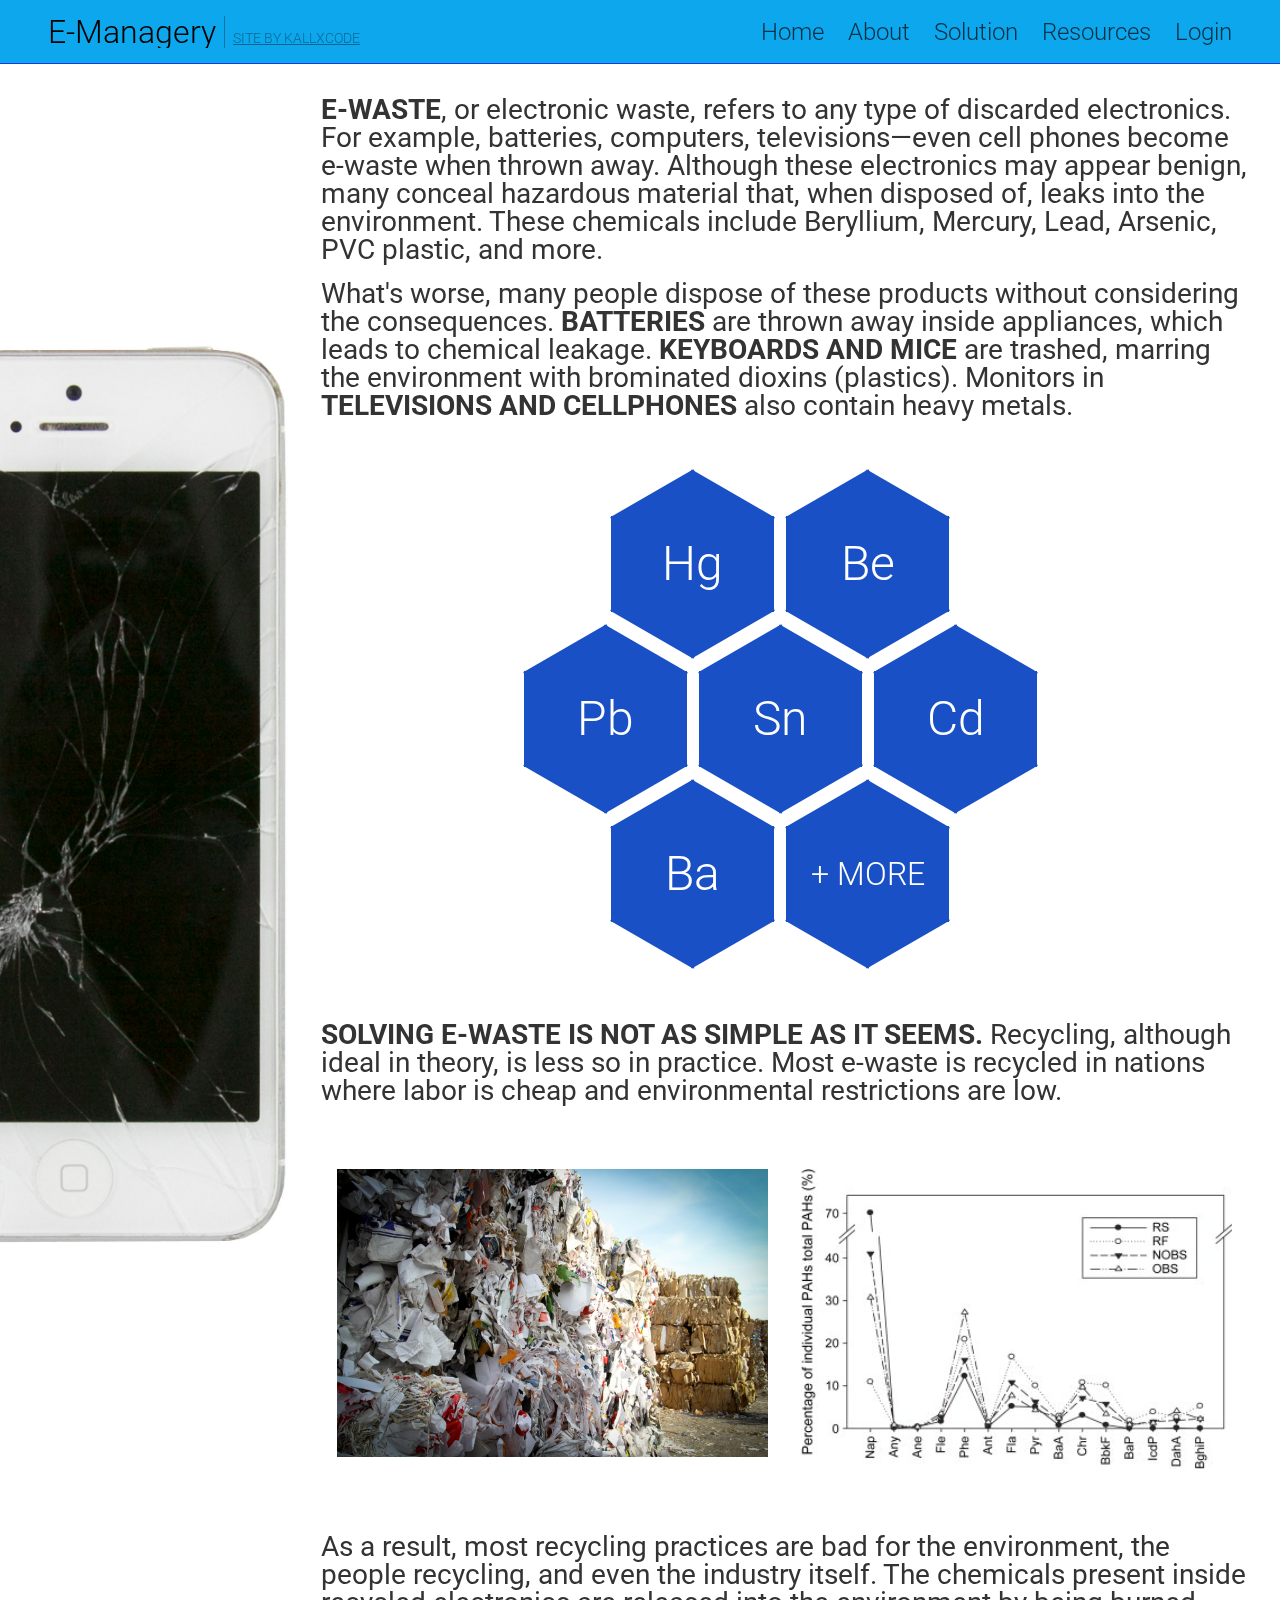
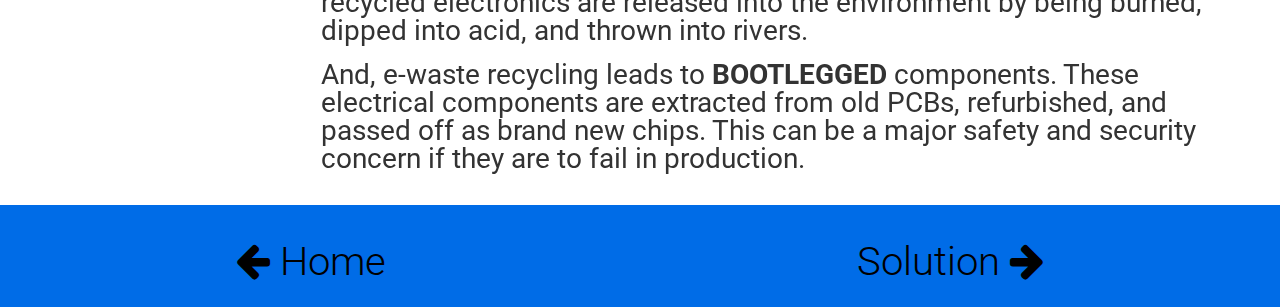
<file: about.html>
<!doctype html>
<html class="no-js" lang="">
<head>
	<meta charset="utf-8">
	<meta http-equiv="x-ua-compatible" content="ie=edge">
	<title>E-Managery</title>
	<meta name="description" content="">
	<meta name="viewport" content="width=device-width, initial-scale=1, maximum-scale=1, user-scalable=0">
	<link rel="manifest" href="/manifest.json">

	<link rel="icon" sizes="192x192" href="launcher-icon-4x.png">
	<link rel="apple-touch-icon" href="apple-touch-icon.png">

	<link rel="stylesheet" href="css/styles.css">
	<link rel="stylesheet" href="css/about.css">

	<script src="js/min/jquery-2.1.3.min.js"></script>
	<script src="js/min/tweenlite-1.16.1.min.js"></script>
	<script src="js/min/timelinelite-1.16.1.min.js"></script>
	<script src="js/min/CSSPlugin-1.16.1.min.js"></script>
	<script src="js/min/scrollmagic-2.0.3.min.js"></script>
	<script src="js/min/scrollmagic-gsap-2.0.3.min.js"></script>
	<script src="js/min/verge-1.9.1.min.js"></script>
	<script src="js/min/scripts.min.js"></script>
	<script src="js/min/about.min.js"></script>
</head>
<body>
<header>
	<div id="title">
		<h1 ontouchstart=""><a href="./">E-Managery</a></h1>
		<h2 style="text-align: center;"><a href="../" ontouchstart=""><strong><u> SITE by KALLXCODE</u></strong></a></h2>
	</div>
	<nav id="menu">
		<a href="./" ontouchstart="">Home</a>
		<a href="about.html" ontouchstart="">About</a>
		<a href="solution.html" ontouchstart="">Solution</a>
		<a href="resources.html" ontouchstart="">Resources</a>
		<a href="Login.html" ontouchstart="">Login</a>
	</nav>
</header>
<div id="case">
	<img src="images/cracked_cellphone.jpg" id="cellphone" />
</div>
<main>
	<section class="justify-left phone-padding pad">
		<div>
			<p>
				<b class="large">E-waste</b>, or electronic waste, refers to any type of discarded electronics.
				For example, batteries, computers, televisions—even cell phones become e-waste when thrown
				away. Although these electronics may appear benign, many conceal hazardous material that,
				when disposed of, leaks into the environment. These chemicals include Beryllium, Mercury,
				Lead, Arsenic, PVC plastic,	and more.
			</p>
			<br />
			<p>
				What's worse, many people dispose of these products without considering the consequences.
				<b>Batteries</b> are thrown away inside appliances, which leads to chemical leakage. <b>Keyboards
				and mice</b> are trashed, marring the environment with brominated dioxins (plastics). Monitors
				in <b>televisions and cellphones</b> also contain heavy metals.
			</p>
		</div>
	</section>
	<section class="phone-padding pad">
		<div class="hex-grid">
			<ol>
				<li class="hex" ontouchstart="" data-chem="Mercury"><h1>Hg</h1></li>
				<li class="hex" ontouchstart="" data-chem="Beryllium"><h1>Be</h1></li>
			</ol>
			<ol>
				<li class="hex" ontouchstart="" data-chem="Lead"><h1>Pb</h1></li>
				<li class="hex" ontouchstart="" data-chem="Tin"><h1>Sn</h1></li>
				<li class="hex" ontouchstart="" data-chem="Cadmium"><h1>Cd</h1></li>
			</ol>
			<ol>
				<li class="hex" ontouchstart="" data-chem="Barium"><h1>Ba</h1></li>
				<li class="hex" ontouchstart=""><h1 class="small">+ MORE</h1></li>
			</ol>
		</div>
	</section>
	<section class="justify-left phone-padding">
		<p>
			<b>Solving e-waste is not as simple as it seems.</b> Recycling, although ideal in theory, is
			less so in practice. Most e-waste is recycled in nations where labor is cheap and environmental
			restrictions are low.
		</p>
	</section>
	<section class="justify-left phone-padding cols">
		<div class="col left">
			<div class="img-container">
				<img src="images/e_waste_04.jpg"/>
				<div class="footnote"></div>
			</div>
		</div>
		<div class="col right">
			<div class="img-container">
				<img src="images/pap_chart.jpg"/>
				<div class="footnote"></div>
			</div>
		</div>
	</section>
	<section class="justify-left phone-padding">
		<div>
			<p>
				As a result, most recycling practices are bad for the environment, the people recycling,
				and even the industry itself. The chemicals present inside recycled electronics are
				released into the environment by being burned, dipped into acid, and thrown into rivers.
			</p>
			<br />
			<p>
				And, e-waste recycling leads to <b>bootlegged</b> components. These electrical components
				are extracted from old PCBs, refurbished, and passed off as brand new chips. This can be
				a major safety and security concern if they are to fail in production.
			</p>
		</div>
	</section>
	<footer>
		<div class="left" ontouchstart="">
			<h2><span class="fa fa-arrow-left"></span> Home</h2>
		</div>
		<div class="right" ontouchstart="">
			<h2>Solution <span class="fa fa-arrow-right"></span></h2>
		</div>
	</footer>
</main>
</body>
</html>
</file>
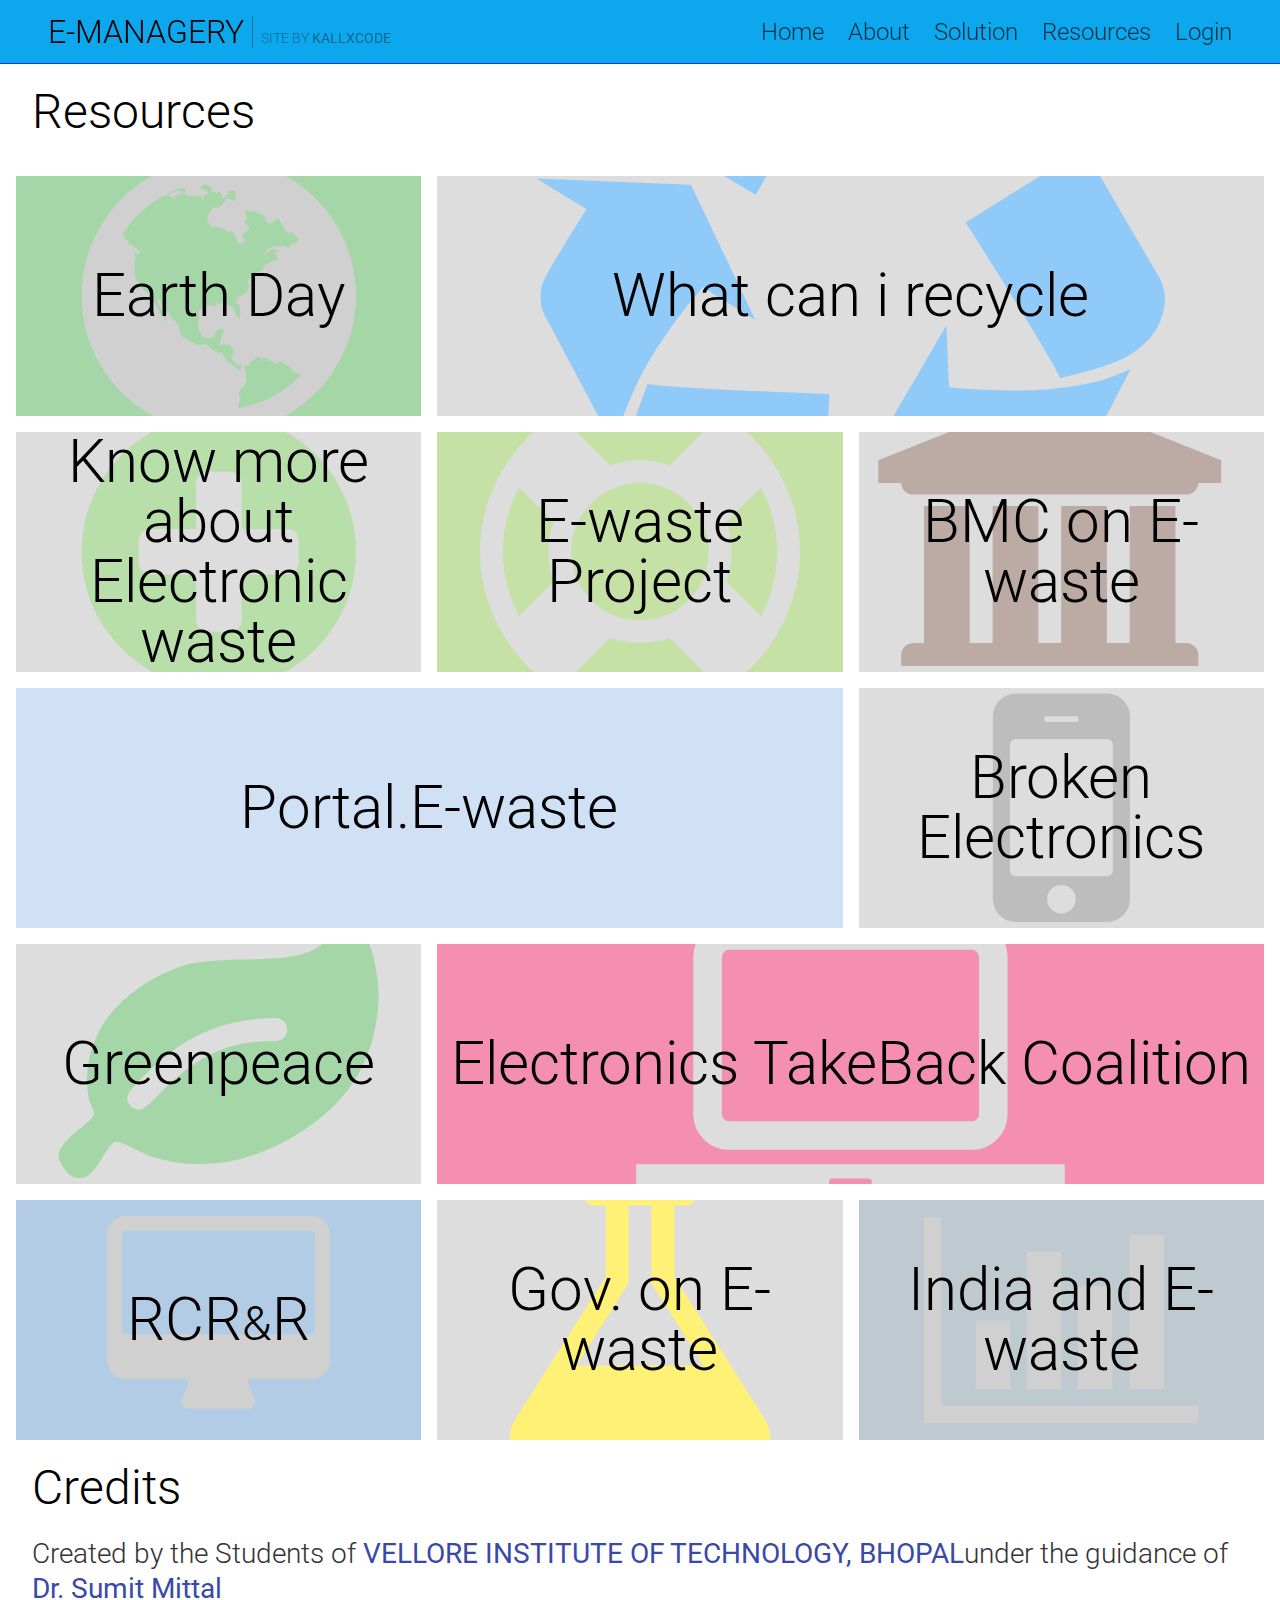
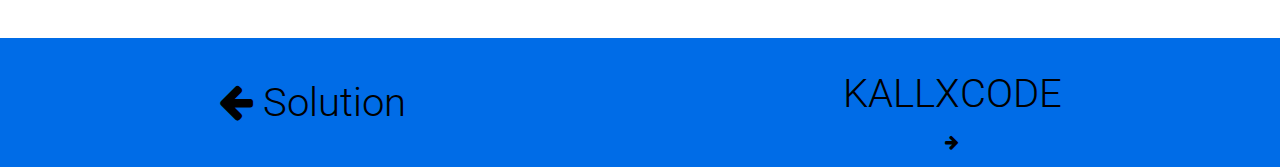
<file: resources.html>
<!DOCTYPE html>
<html class="no-js" lang="">
<html>

<head lang="en">
	<meta charset="utf-8">
	<meta http-equiv="x-ua-compatible" content="ie=edge">
	<title>Resources | E-Waste</title>
	<meta name="description" content="">
	<meta name="viewport" content="width=device-width, initial-scale=1, maximum-scale=1, user-scalable=0">
	<link rel="manifest" href="/manifest.json">

	<link rel="icon" sizes="192x192" href="launcher-icon-4x.png">
	<link rel="apple-touch-icon" href="apple-touch-icon.png">

	<link rel="stylesheet" href="css/styles.css">
	<link rel="stylesheet" href="css/resources.css">

	<script src="js/min/jquery-2.1.3.min.js"></script>
	<script src="js/min/scripts.min.js"></script>
	<script src="js/min/resources.min.js"></script>
</head>

<body>
	<header>
		<div id="title">
			<h1 ontouchstart=""><a href="./">E-MANAGERY</a></h1>
			<h2><a href="../" ontouchstart="">Site by <b>KALLXCODE</b></a></h2>
		</div>
		<nav id="menu">
			<a href="index.html" ontouchstart="">Home</a>
			<a href="about.html" target="_blank" ontouchstart="">About</a>
			<a href="solution.html" target="_blank" ontouchstart="">Solution</a>
			<a href="resources.html" target="_blank" ontouchstart="">Resources</a>
			<a href="Login.html" target="_blank" ontouchstart="">Login</a>

		</nav>
	</header>
	<main>
		<h1>Resources</h1>
		<section>
			<div class="tile" id="edn">
				<a href="http://www.earthday.org" target="_blank">
					<span class="fa fa-globe fa-fw"></span>
					<h2>Earth Day</h2>
				</a>
			</div>
			<div class="tile large" id="fec">
				<a href="https://www.rubicon.com/blog/what-can-be-recycled/" target="_blank">
					<span class="fa fa-recycle fa-fw"></span>
					<h2>What can i recycle</h2>
				</a>
			</div>
			<div class="tile" id="ifi">
				<a href="https://en.wikipedia.org/wiki/Electronic_waste" target="_blank">
					<span class="fa fa-plus-circle fa-fw"></span>
					<h2>Know more about Electronic waste</h2>
				</a>
			</div>
			<div class="tile" id="ep">
				<a href="https://huidi.in/e-waste-management/" target="_blank">
					<span class="fa fa-life-ring fa-fw"></span>
					<h2>E-waste Project</h2>
				</a>
			</div>
			<div class="tile" id="ee">
				<a href="https://timesofindia.indiatimes.com/city/bhopal/bhopals-e-waste-collection-goes-the-hi-tech-way/articleshow/73530639.cms"
					target="_blank">
					<span class="fa fa-university fa-fw"></span>
					<h2>BMC on E-waste</h2>
				</a>
			</div>
			<div class="tile large" id="rfy">
				<a href="#" target="_blank">
					<h2>Portal.E-waste</h2>
				</a>
			</div>
			<div class="tile" id="be">
				<a href="http://www.columbian.com/news/2013/may/31/cracked-broken-cellphone-screens-become-status-sym/"
					target="_blank">
					<span class="fa fa-mobile fa-fw"></span>
					<h2>Broken Electronics</h2>
				</a>
			</div>
			<div class="tile" id="gp">
				<a href="http://www.greenpeace.org/international/en/" target="_blank">
					<span class="fa fa-leaf fa-fw"></span>
					<h2>Greenpeace</h2>
				</a>
			</div>
			<div class="tile large" id="etc">
				<a href="http://www.electronicstakeback.com/wp-content/uploads/Facts_and_Figures_on_EWaste_and_Recycling.pdf"
					target="_blank">
					<span class="fa fa-laptop fa-fw"></span>
					<h2>Electronics TakeBack Coalition</h2>
				</a>
			</div>
			<div class="tile" id="rcr">
				<a href="http://www.ewaste.com" target="_blank">
					<span class="fa fa-desktop fa-fw"></span>
					<h2>RCR<span style="font-size: 80%">&</span>R</h2>
				</a>
			</div>
			<div class="tile" id="wea">
				<a href="https://www.mygov.in" target="_blank">
					<span class="fa fa-flask fa-fw"></span>
					<h2>Gov. on E-waste</h2>
				</a>
			</div>
			<div class="tile" id="epa">
				<a href="https://india.mongabay.com/2020/08/explainer-the-why-and-how-of-disposing-electronic-waste/#:~:text=India%20generates%20about%203%20million,electronics%20is%20only%20getting%20higher."
					target="_blank">
					<span class="fa fa-bar-chart fa-fw"></span>
					<h2>India and E-waste</h2>
				</a>
			</div>
		</section>
		<h1>Credits</h1>
		<section>
			<p>
				Created by the Students of <a href="https://vitbhopal.ac.in" target="_blank">VELLORE INSTITUTE OF
					TECHNOLOGY, BHOPAL</a>under the guidance of <a href="https://vitbhopal.ac.in" target="_blank">Dr.
					Sumit Mittal</a>

			</p>
		</section>
		<footer>
			<div class="left" ontouchstart="">
				<h2><span class="fa fa-arrow-left"></span> Solution</h2>
			</div>
			<div>
				<a href="https://kalx-web.github.io/CV/" target="_blank" ontoucstart="">
					<h2>KALLXCODE</h2>
					<span class="fa fa-arrow-right"></span>
				</a>
			</div>
		</footer>
	</main>
</body>

</html>
</file>
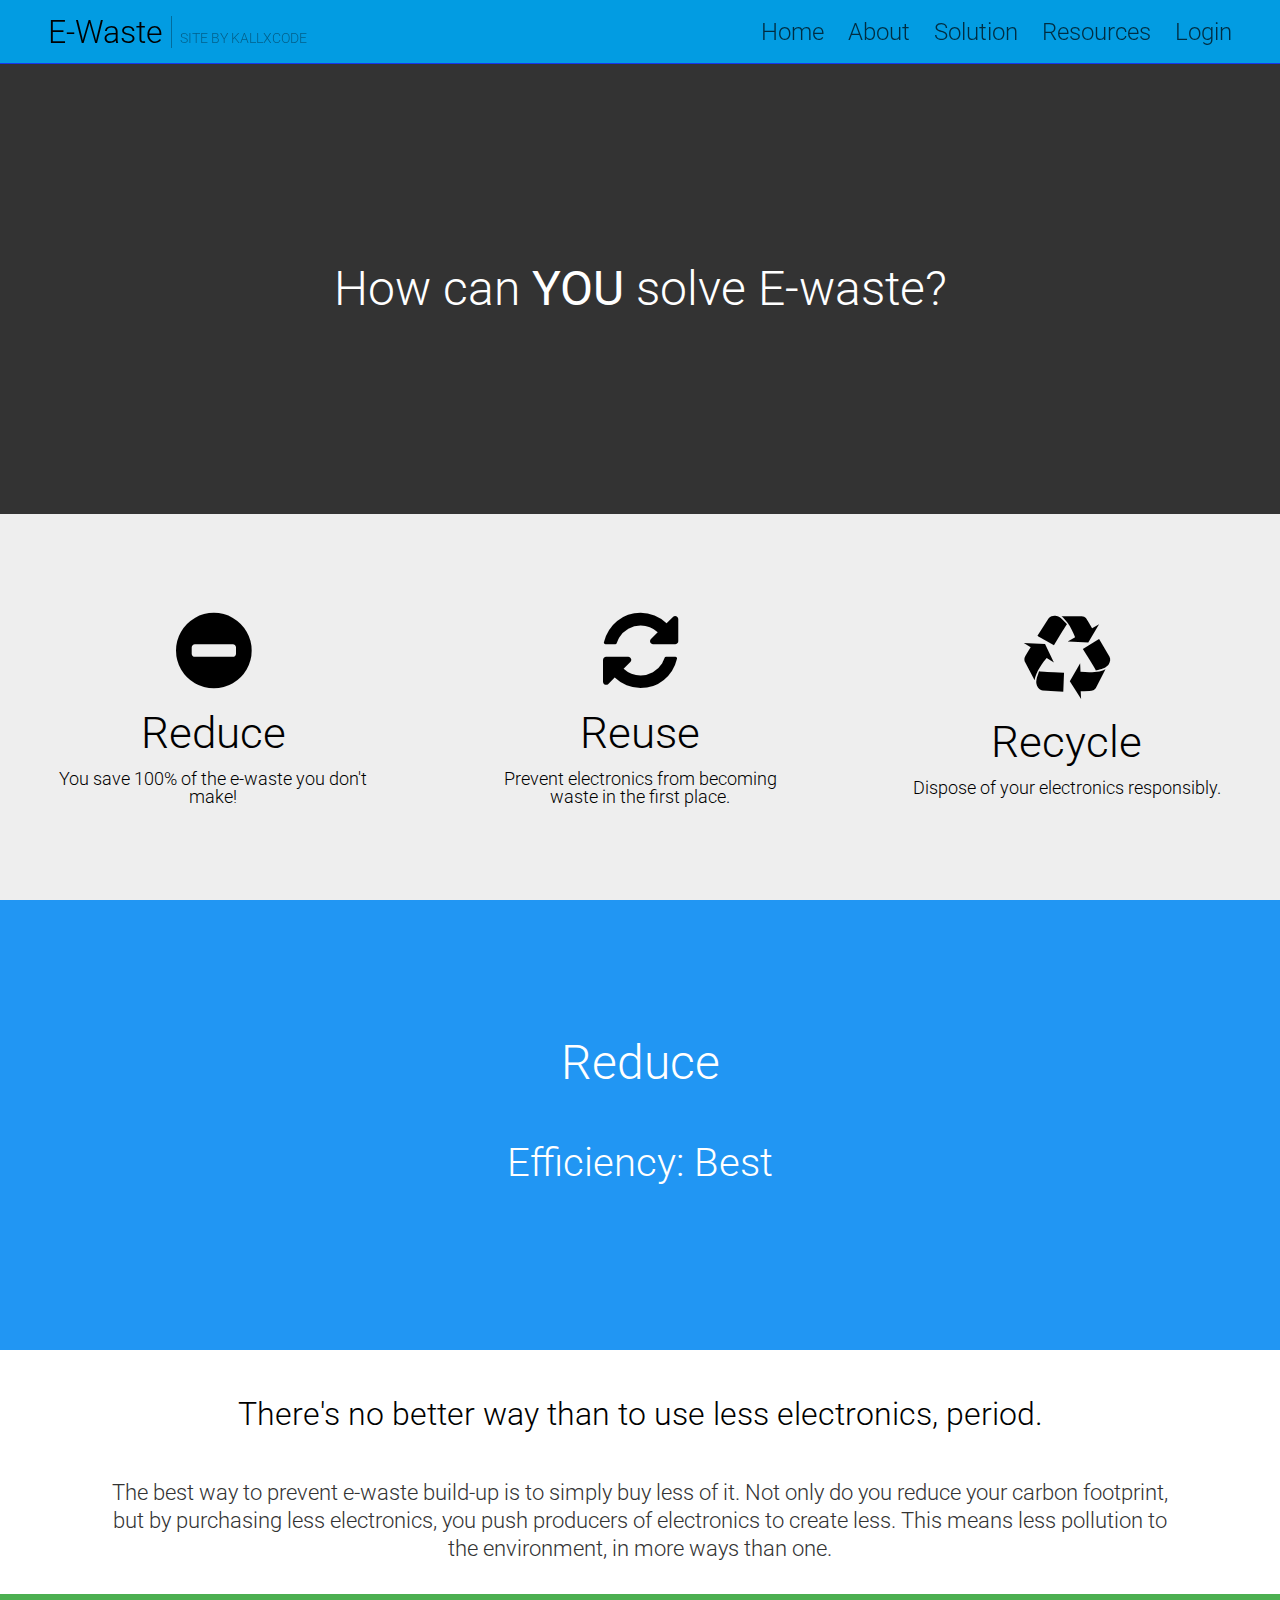
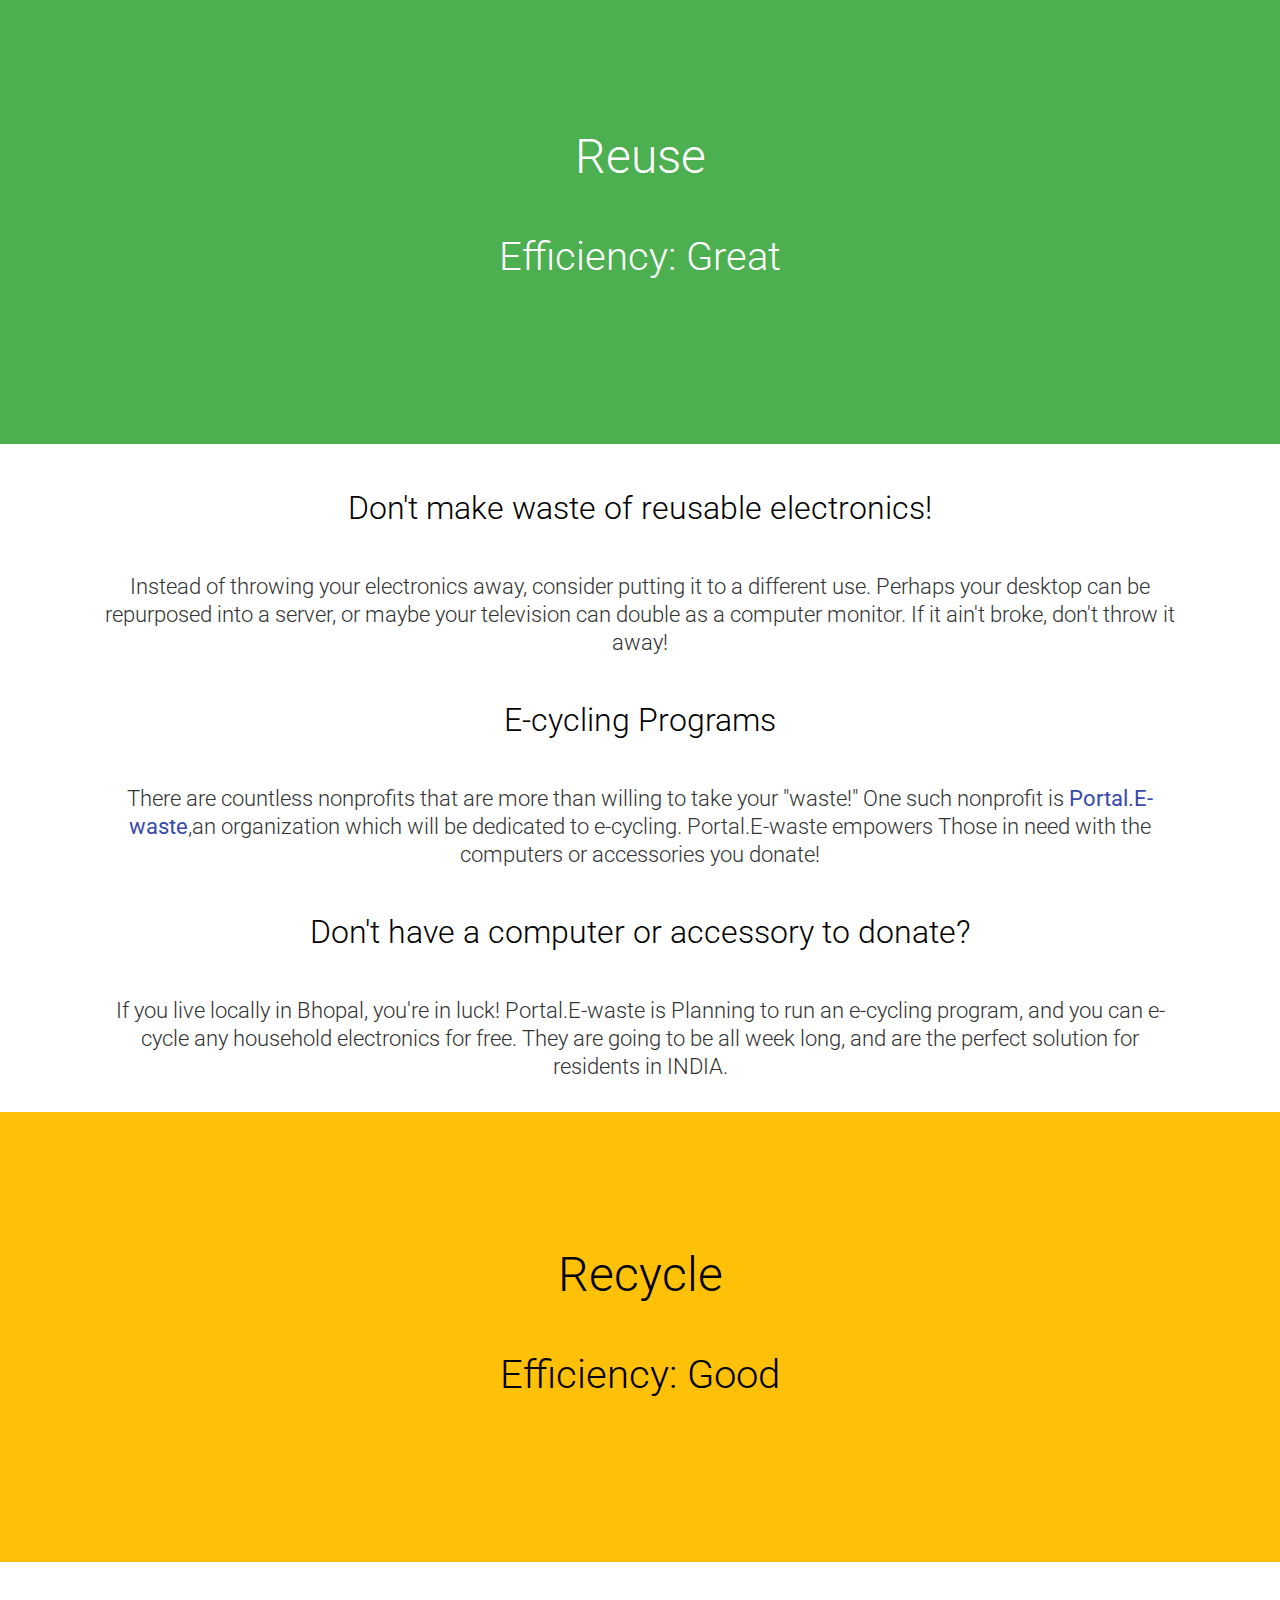
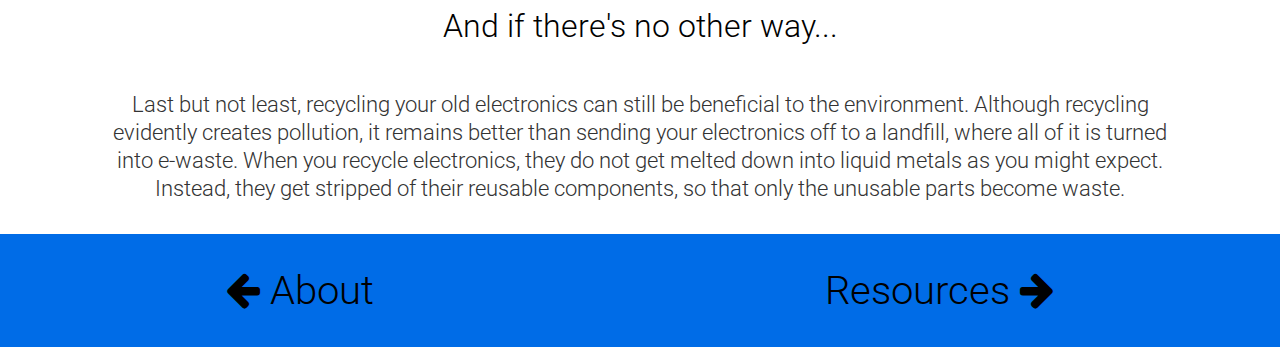
<file: solution.html>
<!doctype html>
<html class="no-js" lang="">
<head>
	<meta charset="utf-8">
	<meta http-equiv="x-ua-compatible" content="ie=edge">
	<title>Solution | E-Waste</title>
	<meta name="description" content="">
	<meta name="viewport" content="width=device-width, initial-scale=1, maximum-scale=1, user-scalable=0">
	<link rel="manifest" href="/manifest.json">

	<link rel="icon" sizes="192x192" href="launcher-icon-4x.png">
	<link rel="apple-touch-icon" href="apple-touch-icon.png">

	<link rel="stylesheet" href="css/styles.css">
	<link rel="stylesheet" href="css/solution.css">

	<script src="js/min/jquery-2.1.3.min.js"></script>
	<script src="js/min/verge-1.9.1.min.js"></script>
	<script src="js/min/scripts.min.js"></script>
	<script src="js/min/solution.min.js"></script>
</head>
<body>
<header>
	<div id="title">
		<h1 ontouchstart=""><a href="./">E-Waste</a></h1>
		<h2><a href="../" ontouchstart="">Site by KALLXCODE</a></h2>
	</div>
	<nav id="menu">
		<a href="index.html" ontouchstart="">Home</a>
		<a href="about.html" target="_blank" ontouchstart="">About</a>
		<a href="solution.html" target="_blank" ontouchstart="">Solution</a>
		<a href="resources.html"target="_blank" ontouchstart="">Resources</a>
		<a href="Login.html" target="_blank" ontouchstart="">Login</a>
	</nav>
</header>
<main>
	<section id="hero" class="half">
		<div class="content">
			<h1>How can <b>you</b> solve E-waste?</h1>
		</div>
	</section>
	<section class="cols half" id="three-col">
		<a href="#reduce" class="col" id="reduce-col"><div>
			<span class="fa fa-5x fa-minus-circle"></span>
			<h2>Reduce</h2>
			You save 100% of the e-waste you don't make!
		</div></a>
		<a href="#reuse" class="col" id="reuse-col"><div>
			<span class="fa fa-5x fa-refresh"></span>
			<h2>Reuse</h2>
			Prevent electronics from becoming waste in the first place.
		</div></a>
		<a href="#recycle" class="col" id="recycle-col"><div>
			<span class="fa fa-5x fa-recycle"></span>
			<h2>Recycle</h2>
			Dispose of your electronics responsibly.
		</div></a>
	</section>
	<section class="half" id="reduce">
		<div class="content">
			<h1>Reduce</h1>
			<h2>Efficiency: Best</h2>
		</div>
	</section>
	<section>
		<div class="content">
			<h3>There's no better way than to use less electronics, period.</h3>
			<p class="no-indent">
				The best way to prevent e-waste build-up is to simply buy less of it. Not only do you
				reduce your carbon footprint, but by purchasing less electronics, you push producers of
				electronics to create less. This means less pollution to the environment, in more ways than one.
			</p>
		</div>
	</section>
	<section class="half" id="reuse">
		<div class="content">
			<h1>Reuse</h1>
			<h2>Efficiency: Great</h2>
		</div>
	</section>
	<section>
		<div class="content">
			<h3>Don't make waste of reusable electronics!</h3>
			<p class="no-indent">
				Instead of throwing your electronics away, consider putting it to a different use. Perhaps
				your desktop can be repurposed into a server, or maybe your television can double as a computer
				monitor. If it ain't broke, don't throw it away!
			</p>
			<h3>E-cycling Programs</h3>
			<p class="no-indent">
				There are countless nonprofits that are more than willing to take your "waste!" One such
				nonprofit is <a href="#" target="_blank">Portal.E-waste</a>,an organization which will be dedicated to e-cycling. Portal.E-waste empowers Those in need with the computers or accessories you donate!
			</p>
			<h3>Don't have a computer or accessory to donate?</h3>
			<p class="no-indent">
				If you live locally in Bhopal, you're in luck! Portal.E-waste is Planning to run an e-cycling program, and you can e-cycle any household electronics for free. They are going 
				to be all week long, and are the perfect solution for residents in INDIA.
			</p>
		</div>
	</section>
	<section class="half" id="recycle">
		<div class="content">
			<h1>Recycle</h1>
			<h2>Efficiency: Good</h2>
		</div>
	</section>
	<section>
		<div class="content">
			<h3>And if there's no other way...</h3>
			<p class="no-indent">
				Last but not least, recycling your old electronics can still be beneficial to the environment.
				Although recycling evidently creates pollution, it remains better than sending your
				electronics off to a landfill, where all of it is turned into e-waste. When you recycle electronics,
				they do not get melted down into liquid metals as you might expect. Instead, they get stripped
				of their reusable components, so that only the unusable parts become waste.
			</p>
		</div>
	</section>
	<footer>
		<div class="left" ontouchstart="">
			<h2><span class="fa fa-arrow-left"></span> About</h2>
		</div>
		<div class="right" ontouchstart="">
			<h2>Resources <span class="fa fa-arrow-right"></span></h2>
		</div>
	</footer>
</main>
</body>
</html>
</file>
<file: css/about.css>
#case {
  position: absolute;
  top: 25%;
  height: 100%;
  width: auto;
}
#case #cellphone {
  position: absolute;
  top: 0;
  left: 0;
  max-height: 100%;
  width: auto;
  -webkit-transition: left 0.5s linear;
  transition: left 0.5s linear;
}
@media only screen and (max-width: 768px) {
  #case {
    display: none;
    width: 0;
  }
}
.phone-padding {
  -webkit-transition: margin-left 0.5s linear;
  transition: margin-left 0.5s linear;
}
.hex-grid ol:nth-child(2n-1) {
  position: relative;
  left: 5.4545454545rem;
}
.hex-grid ol:nth-child(2n) {
  position: relative;
  margin-top: 3.5rem;
  margin-bottom: 3.5rem;
}
.hex-grid .hex {
  position: relative;
  width: 10.2rem;
  height: 6rem;
  background-color: rgb(26, 80, 197);
  display: inline-block;
  margin-right: 0.5rem;
  -webkit-transition: all 0.1s ease-in-out;
  transition: all 0.1s ease-in-out;
}
.hex-grid .hex:before,
.hex-grid .hex:after {
  position: absolute;
  width: inherit;
  height: inherit;
  border-radius: inherit;
  background: inherit;
  content: "";
  -webkit-transform: rotate(60deg);
  -ms-transform: rotate(60deg);
  transform: rotate(60deg);
}
.hex-grid .hex:after {
  -webkit-transform: rotate(-60deg);
  -ms-transform: rotate(-60deg);
  transform: rotate(-60deg);
}
.hex-grid .hex:active {
  -webkit-transform: scale3d(0.9, 0.9, 1);
  transform: scale3d(0.9, 0.9, 1);
}
@media only screen and (min-width: 769px) {
  .hex-grid .hex:hover {
    background: rgb(136, 136, 136);
    cursor: pointer;
  }
}
.hex-grid h1 {
  position: absolute;
  top: 0;
  left: 0;
  padding: 0;
  color: white;
  width: 100%;
  height: 100%;
  text-align: center;
  line-height: 3rem;
  z-index: 2;
  pointer-events: none;
}
.hex-grid h1.small {
  font-size: 200%;
}
@media only screen and (max-width: 768px) {
  .hex-grid .hex {
    -webkit-tap-highlight-color: transparent;
    -webkit-tap-highlight-color: transparent;
    -webkit-transition: -webkit-transform 0.1s linear;
    transition: transform 0.1s linear;
  }
  .hex-grid .hex:active {
    background-color: #888;
  }
}
@media only screen and (max-width: 480px) {
  .hex-grid ol:nth-child(2n-1) {
    left: 2.7272727273rem;
  }
  .hex-grid .hex {
    width: 5.1rem;
    height: 3rem;
  }
  .hex-grid ol:nth-child(2n) {
    margin-top: 2rem;
    margin-bottom: 2rem;
  }
  .hex-grid h1 {
    font-size: 150%;
    line-height: 0;
  }
  .hex-grid h1.small {
    font-size: 110%;
  }
}
#notification {
  position: fixed;
  bottom: 2rem;
  left: 0;
  text-align: center;
  width: 100%;
  z-index: 100;
  opacity: 0;
  pointer-events: none;
  -webkit-transition: opacity 0.25s linear;
  transition: opacity 0.25s linear;
}
#notification.active {
  opacity: 1;
}
#notification h1 {
  display: inline;
  padding: 1rem;
  border-radius: 0.5rem;
  background-color: rgba(221, 221, 221, 0.8);
  cursor: pointer;
  pointer-events: initial;
}
section {
  height: auto;
}
section.full {
  height: 100%;
}
section.pad {
  margin-bottom: 4rem;
}
#padding {
  height: 20%;
}
div.img-container {
  width: 100%;
  padding: 0 1rem;
}
div.img-container img {
  width: 100%;
}
div.img-container.center {
  text-align: center;
}
div.img-container.center img {
  width: 50%;
}
div.img-container.center .footnote {
  position: relative;
  text-transform: uppercase;
  font-size: 75%;
}
</file>
<file: css/resources.css>
main > h1 {
  padding-left: 2rem;
}
section {
  height: auto;
  display: -webkit-box;
  display: -webkit-flex;
  display: -ms-flexbox;
  display: flex;
  -webkit-flex-wrap: wrap;
  -ms-flex-wrap: wrap;
  flex-wrap: wrap;
  -webkit-box-align: start;
  -webkit-align-items: flex-start;
  -ms-flex-align: start;
  align-items: flex-start;
  -webkit-box-pack: start;
  -webkit-justify-content: flex-start;
  -ms-flex-pack: start;
  justify-content: flex-start;
  padding-right: 1rem;
}
section p {
  padding: 0 2rem 2rem;
  font-weight: 300;
  line-height: 125%;
}
@media only screen and (max-width: 480px) {
  section {
    padding: 1rem;
    -webkit-box-orient: vertical;
    -webkit-box-direction: normal;
    -webkit-flex-direction: column;
    -ms-flex-direction: column;
    flex-direction: column;
    -webkit-flex-wrap: nowrap;
    -ms-flex-wrap: nowrap;
    flex-wrap: nowrap;
  }
  section p {
    padding: 0 1rem 2rem;
  }
}
.tile {
  background-color: #ddd;
  position: relative;
  width: 20rem;
  height: 15rem;
  -webkit-box-flex: 1;
  -webkit-flex-grow: 1;
  -ms-flex-positive: 1;
  flex-grow: 1;
  margin-left: 1rem;
  margin-top: 1rem;
  -webkit-transition: background-color 0.1s linear;
  transition: background-color 0.1s linear;
  overflow: hidden;
}
.tile:hover {
  background-color: rgba(221, 221, 221, 0.5);
}
.tile:hover .fa {
  opacity: 0.8;
}
.tile a {
  display: -webkit-box;
  display: -webkit-flex;
  display: -ms-flexbox;
  display: flex;
  width: 100%;
  height: 100%;
  font-size: 150%;
  -webkit-box-align: center;
  -webkit-align-items: center;
  -ms-flex-align: center;
  align-items: center;
  -webkit-box-pack: center;
  -webkit-justify-content: center;
  -ms-flex-pack: center;
  justify-content: center;
}
.tile a h1,
.tile a h2,
.tile a h3,
.tile a h4,
.tile a h5,
.tile a h6 {
  text-align: center;
  color: black;
  z-index: 1;
}
.tile .fa {
  position: absolute;
  top: 0;
  left: 0;
  width: 100%;
  color: #ddd;
  line-height: 15rem;
  text-align: center;
  font-size: 20rem;
  -webkit-transition: opacity 0.1s linear;
  transition: opacity 0.1s linear;
  z-index: 0;
}
@media only screen and (min-width: 481px) {
  .tile.large {
    width: 41rem;
    -webkit-box-flex: 2;
    -webkit-flex-grow: 2;
    -ms-flex-positive: 2;
    flex-grow: 2;
  }
  .tile.large .fa {
    font-size: 40rem;
  }
}
@media only screen and (max-width: 768px) {
  .tile {
    -webkit-transition: background-color 0.1s linear,
      -webkit-transform 0.1s linear;
    transition: background-color 0.1s linear, transform 0.1s linear;
  }
  .tile:active {
    -webkit-transform: scale3d(0.9, 0.9, 1);
    transform: scale3d(0.9, 0.9, 1);
  }
}
@media only screen and (max-width: 480px) {
  .tile {
    width: 100%;
    -webkit-box-flex: 1;
    -webkit-flex: 1;
    -ms-flex: 1;
    flex: 1;
    margin: 0 0 1rem 0;
  }
}
#edn {
  background-color: #a5d6a7;
}
#edn:hover {
  background-color: rgba(165, 214, 167, 0.5);
}
#edn .fa {
  color: #d0d0d0;
}
#fec .fa {
  color: #90caf9;
}
#ifi .fa {
  color: #b8dea9;
}
#ep {
  background-color: #c5e1a5;
}
#ep:hover {
  background-color: rgba(197, 225, 165, 0.5);
}
#ee .fa {
  color: #bcaaa4;
}
#rfy {
  position: relative;
  background-color: #d0e1f6;
}
#rfy:hover {
  background-color: rgba(208, 225, 246, 0.5);
}
#rfy:hover:before {
  opacity: 0.2;
}
#rfy:before {
  content: "";
  position: absolute;
  top: 0;
  left: 0;
  width: 100%;
  height: 100%;
  background: url(http://www.rebootforyouth.org/uploads/3/7/0/5/37052487/1424053513.png)
    no-repeat center;
  background-size: contain;
  opacity: 0.3;
  -webkit-filter: grayscale(1);
  filter: grayscale(1);
  pointer-events: none;
  -webkit-transition: opacity 0.1s linear;
  transition: opacity 0.1s linear;
}
#be .fa {
  color: #bdbdbd;
}
#gp .fa {
  color: #a5d6a7;
}
#etc {
  background-color: #f48fb1;
}
#etc:hover {
  background-color: rgba(244, 143, 177, 0.5);
}
#etc .fa {
  font-size: 25rem;
}
#rcr {
  background-color: #b3cce6;
}
#rcr:hover {
  background-color: rgba(179, 204, 230, 0.5);
}
#rcr .fa {
  color: #d0d0d0;
  font-size: 13rem;
}
#wea .fa {
  color: #fff176;
}
#epa {
  background-color: #bfcad0;
}
#epa:hover {
  background-color: rgba(191, 202, 208, 0.5);
}
#epa .fa {
  font-size: 15rem;
  color: #d0d0d0;
}
</file>
<file: css/solution.css>
div.img-container {
  width: 100%;
}
div.img-container img {
  width: 100%;
}
main {
  top: 0;
}
section {
  height: auto;
}
section.full {
  height: 100%;
}
section.half {
  height: 50%;
}
section.cols .col {
  -webkit-box-pack: center;
  -webkit-justify-content: center;
  -ms-flex-pack: center;
  justify-content: center;
  padding: 2rem 0;
}
section.cols .col.left {
  -webkit-box-pack: start;
  -webkit-justify-content: flex-start;
  -ms-flex-pack: start;
  justify-content: flex-start;
  text-align: left;
}
section.cols .col .fa {
  width: 100%;
  text-align: center;
}
section.cols .col h1,
section.cols .col h2,
section.cols .col h3,
section.cols .col h4,
section.cols .col h5 {
  text-align: center;
}
section h1 ~ h2 {
  padding: 2rem 0;
}
section h2 {
  padding: 1rem 0;
}
section h3 {
  font-weight: 300;
  font-size: 200%;
}
section h3:first-child {
  padding: 2rem 0 0;
}
section p {
  font-weight: 300;
  line-height: 125%;
}
@media only screen and (min-width: 481px) {
  section p {
    font-size: 140%;
  }
}
#hero {
  color: white;
  background-color: #333;
  height: calc(50% + 4rem);
  padding-top: 4rem;
}
#three-col {
  height: calc(50% - 4rem);
}
#three-col .col {
  color: inherit;
  background-color: #eee;
  -webkit-transition: color 0.1s linear, background-color 0.1s linear;
  transition: color 0.1s linear, background-color 0.1s linear;
}
#three-col .col:hover {
  background-color: rgba(238, 238, 238, 0.6);
}
#three-col .col div {
  width: 75%;
  color: inherit;
  text-align: center;
  font-weight: 300;
  font-size: 110%;
}
#three-col .col div h2 {
  margin: 0;
}
#three-col #reduce-col:hover {
  color: #1976d2;
}
#three-col #reuse-col:hover {
  color: #388e3c;
}
#three-col #recycle-col:hover {
  color: #f57c00;
}
@media only screen and (max-width: 480px) {
  #three-col {
    height: auto;
  }
  #three-col .col:not(:last-of-type) {
    border-bottom: solid #ddd 1px;
  }
}
#reduce {
  color: white;
  background-color: #2196f3;
}
#reuse {
  color: white;
  background-color: #4caf50;
}
#recycle {
  background-color: #ffc107;
}
</file>
<file: css/styles.css>
@import url(https://fonts.googleapis.com/css?family=Roboto:400,100,200,300,500,700);
@import url(https://maxcdn.bootstrapcdn.com/font-awesome/4.3.0/css/font-awesome.min.css);
html,body,div,span,applet,object,iframe,h1,h2,h3,h4,h5,h6,p,blockquote,pre,a,abbr,acronym,address,big,cite,code,del,dfn,em,img,ins,kbd,q,s,samp,small,strike,strong,sub,sup,tt,var,dl,dt,dd,ol,ul,li,fieldset,form,label,legend,table,caption,tbody,tfoot,thead,tr,th,td,article,aside,canvas,details,embed,figure,figcaption,footer,header,hgroup,menu,nav,output,ruby,section,summary,time,mark,audio,video
{
    margin:0;padding:0;border:0;font-size:100%;font:inherit;vertical-align:baseline
}
article,aside,details,figcaption,figure,footer,header,hgroup,menu,nav,section
{
    display:block
}
body
{
    line-height:1
}
ol,ul
{
    list-style:none
}
blockquote,q
{
    quotes:none
}
blockquote:before,blockquote:after,q:before,q:after
{
    content:"";content:none
}
table
{
    border-collapse:collapse;border-spacing:0
}
::-moz-selection
{
    background:#b3d4fc;text-shadow:none
}
::selection
{
    background:#b3d4fc;text-shadow:none
}
hr
{
    display:block;height:1px;border:0;border-top:1px solid #ccc;margin:1em 0;padding:0
}
audio,canvas,iframe,img,svg,video
{
    vertical-align:middle
}
fieldset
{
    border:0;margin:0;padding:0
}
textarea
{
    resize:vertical
}
.hidden
{
    display:none
}
.visuallyhidden
{
    border:0;clip:rect(0 0 0 0);height:1px;margin:-1px;overflow:hidden;padding:0;position:absolute;width:1px
}
.visuallyhidden.focusable:active,.visuallyhidden.focusable:focus
{
    clip:auto;height:auto;margin:0;overflow:visible;position:static;width:auto
}
.invisible
{
    visibility:hidden
}
.clearfix:before,.clearfix:after
{
    content:" ";display:table
}
.clearfix:after
{
    clear:both
}
@media 
print
{
    *,*:before,*:after
    {
        background:transparent !important;
        color:#000 !important;
        box-shadow:none !important;
        text-shadow:none !important;
    }
    a,a:visited
    {
        text-decoration:underline
    }
    a[href]:after
    {
        content:" (" attr(href) ")"
    }
    abbr[title]:after
    {
        content:" (" attr(title) ")"
    }
    a[href^="#"]:after,a[href^="javascript:"]:after
    {
        content:""
    }
    pre,blockquote
    {
        border:1px solid #999;
        page-break-inside:avoid
    }
    thead
    {
        display:table-header-group
    }
    tr,img
    {
        page-break-inside:avoid
    }
    img
    {
        max-width:100% !important
    }
    p,h2,h3
    {
        orphans:3;widows:3
    }
    h2,h3
    {
        page-break-after:avoid
    }
}
html
{
    box-sizing:border-box
}
*,*:before,*:after
{
    box-sizing:inherit
}
body
{
    font-family:'Roboto', sans-serif;height:100%;overflow-x:hidden
}
html,main
{
    height:100%
}
.noscroll
{
    overflow:hidden
}
@media only screen and (max-width: 768px){.noscroll{position:fixed}}
.no-transition
{
    -webkit-transition:none !important;transition:none !important
}
header
{
    position:fixed;
    display:-webkit-box;
    display:-webkit-flex;
    display:-ms-flexbox;
    display:flex;
    -webkit-box-align:center;
    -webkit-align-items:center;
    -ms-flex-align:center;
    align-items:center;
    height:4rem;
    top:0;
    left:0;
    width:100%;
    padding:1rem 3rem;
    background-color:rgba(0, 162, 236, 0.95);
    color:black;
    border-bottom:solid 1px #1737ec;
    -webkit-tap-highlight-color:transparent;
    -webkit-tap-highlight-color:transparent;
    z-index:10
}
header.webapp
{
    margin-top:20px
}
header.webapp:before
{
    position:fixed;
    top:0;
    left:0;
    content:"";
    height:20px;
    width:100%;
    background-color:rgba(230,230,230,0.95)
}
header #title
{
    display:-webkit-box;
    display:-webkit-flex;
    display:-ms-flexbox;
    display:flex;
    -webkit-box-align:baseline;
    -webkit-align-items:baseline;
    -ms-flex-align:baseline;
    align-items:baseline
}
header #title h1
{
    font-size:200%;
    padding-right:0.5rem;
    margin:0;
    white-space:nowrap;
    overflow:hidden;
    border-right:solid rgba(0,0,0,0.3) 1px
}
header #title h2
{
    padding-left:0.5rem;
    margin:0;
    font-size:90%;
    color:rgba(0,0,0,0.4);
    text-transform:uppercase;
    white-space:nowrap;
    overflow:hidden
}
header #title h2 a
{
    color:rgba(0,0,0,0.4)
}
header nav#menu
{
    display:-webkit-box;
    display:-webkit-flex;
    display:-ms-flexbox;
    display:flex;
    -webkit-box-flex:1;
    -webkit-flex-grow:1;
    -ms-flex-positive:1;
    flex-grow:1;
    -webkit-box-pack:end;
    -webkit-justify-content:flex-end;
    -ms-flex-pack:end;
    justify-content:flex-end
}
header nav#menu a
{
    font-size:150%;
    font-weight:300;
    padding-left:1em;
    color:black;
    opacity:0.7;
    -webkit-transition:inherit, opacity .1s linear;
    transition:inherit, opacity .1s linear
}
@media only screen and (min-width: 769px)
{
    header a:hover
    {
        opacity:1 !important
    }
}
@media only screen and (max-width: 768px)
{
    header
    {
        padding:1rem 2rem
    }
    header #title h2
    {
        font-size:75%
    }
    header a:active
    {
        opacity:1 !important
    }
}
@media only screen and (min-width: 481px) and (max-width: 768px)
{
    header a
    {
        -webkit-transition:-webkit-transform 0.1s linear;
        transition:transform 0.1s linear
    }
    header a:active
    {
        -webkit-transform:scale3d(0.9, 0.9, 1);
        transform:scale3d(0.9, 0.9, 1)
    }
}
@media only screen and (max-width: 480px)
{
    header.webapp nav
    {
        top:calc(4rem + 20px)
    }
    header #title
    {
        -webkit-box-flex:1;
        -webkit-flex-grow:1;
        -ms-flex-positive:1;
        flex-grow:1
    }
    header #title a
    {
        -webkit-transition:-webkit-transform 0.1s linear;
        transition:transform 0.1s linear
    }
    header #title a:active
    {
        -webkit-transform:scale3d(0.9, 0.9, 1);
        transform:scale3d(0.9, 0.9, 1)
    }
    header #menu-toggle
    {
        display:block;
        width:1.5rem;
        height:1.5rem;
        text-align:center;
        font-size:1.5rem;
        opacity:0.7;
        -webkit-transition:opacity 0.1s linear, -webkit-transform 0.1s linear;
        transition:opacity 0.1s linear, transform 0.1s linear
    }
    header #menu-toggle:active
    {
        opacity:1
    }
    header #menu-toggle.active
    {
        -webkit-transform:rotate(180deg);
        -ms-transform:rotate(180deg);
        transform:rotate(180deg)
    }
    header nav
    {
        position:fixed;
        top:4rem;
        left:0;
        max-height:0;
        width:100%;
        overflow:hidden;
        -webkit-box-orient:vertical;
        -webkit-box-direction:normal;
        -webkit-flex-direction:column;
        -ms-flex-direction:column;
        flex-direction:column;
        -webkit-transition:max-height 250ms linear;
        transition:max-height 250ms linear
    }
    header nav a
    {
        display:block;
        width:100%;
        padding:0.75rem 2rem;
        background-color:#EEE;
        border-bottom:solid rgba(0,0,0,0.3) 1px;
        -webkit-transition:background-color 0.1s linear;
        transition:background-color 0.1s linear
    }
    header nav a:active
    {
        background-color:#FEFEFE
    }
    header nav.active
    {
        max-height:100%
    }
}
main
{
    position:absolute;
    top:4rem;
    left:0;
    width:100%
}
main.webapp
{
    top:calc(4rem + 20px)
}
@media only screen and (max-width: 480px)
{
    main
    {
        -webkit-transition:-webkit-filter 250ms linear, opacity 250ms linear;
        -moz-transition:-moz-filter 250ms linear, opacity 250ms linear;
        -ms-transition:-ms-filter 250ms linear, opacity 250ms linear;
        -o-transition:-o-filter 250ms linear, opacity 250ms linear
    }
    main.blur
    {
        -webkit-filter:blur(7px);filter:blur(7px);opacity:0.5
    }
}
a:link,a:visited
{
    color:black;text-decoration:none
}
h1
{
    margin:0;padding:0.7em
}
.center-horizontal
{
    margin:0 auto
}
section
{
    position:relative;display:-webkit-box;
    display:-webkit-flex;
    display:-ms-flexbox;
    display:flex;
    height:100%;
    width:100%;
    -webkit-box-align:center;
    -webkit-align-items:center;
    -ms-flex-align:center;
    align-items:center;
    -webkit-box-pack:center;
    -webkit-justify-content:center;
    -ms-flex-pack:center;
    justify-content:center;
     z-index:1
    }
    section.justify-left
    {
        -webkit-box-pack:start;
        -webkit-justify-content:flex-start;
        -ms-flex-pack:start;
        justify-content:flex-start;
        padding:2rem
    }
    section.justify-right
    {
        -webkit-box-pack:end;
        -webkit-justify-content:flex-end;
        -ms-flex-pack:end;
        justify-content:flex-end;
        padding:2rem
    }
    section.align-bottom
    {
        -webkit-box-align:end;
        -webkit-align-items:flex-end;
        -ms-flex-align:end;
        align-items:flex-end;
        padding:2rem
    }
    section .content
    {
        max-width:90%;
        text-align:center
    }
    section .footnote
    {
        position:absolute;
        padding:0.25rem 0;
        text-transform:uppercase;
        font-size:75%
    }
    section a
    {
        webkit-transition:color 0.1s linear;
        transition:color 0.1s linear
    }
    section a:link,section a:visited
    {
        color:#3949AB
    }
    section a:hover
    {
        color:#7885d2
    }
    section p a
    {
        font-weight:400
    }
    section b
    {
        text-transform:uppercase
    }
    section b.large
    {
        font-size:100%
    }
    section.cols
    {
        display:-webkit-box;
        display:-webkit-flex;
        display:-ms-flexbox;
        display:flex;
        -webkit-box-align:start;
        -webkit-align-items:flex-start;
        -ms-flex-align:start;
        align-items:flex-start;
        -webkit-box-pack:start;
        -webkit-justify-content:flex-start;
        -ms-flex-pack:start;
        justify-content:flex-start;
        z-index:1
    }
    section.cols .col
    {
        height:100%;
        width:50%;
        display:-webkit-box;
        display:-webkit-flex;
        display:-ms-flexbox;
        display:flex;
        -webkit-box-align:center;
        -webkit-align-items:center;
        -ms-flex-align:center;
        align-items:center
    }
    section.cols .col.left
    {
        position:relative;
        -webkit-box-pack:end;
        -webkit-justify-content:flex-end;
        -ms-flex-pack:end;
        justify-content:flex-end;
        text-align:right
    }
    section.cols .col.left .footnote
    {
        right:1rem
    }
    @media only screen and (max-width: 480px)
    {
        section.cols
        {
            -webkit-box-orient:vertical;
            -webkit-box-direction:normal;
            -webkit-flex-direction:column;
            -ms-flex-direction:column;
            flex-direction:column
        }
        section.cols .col
        {
            height:auto;width:100%
        }
    }
    h1
    {
        font-size:300%;
        font-weight:300;
        margin:1.5rem 0;
        padding:0
    }
    h2
    {
        font-size:250%;
        font-weight:300;
        margin:1.25rem 0
    }
    h3
    {
        font-size:175%;
        font-weight:400;
        margin:1rem 0
    }
    h4
    {
        font-size:150%;
        font-weight:400;
        margin:1rem 0
    }
    p
    {
        font-size:175%;
        font-weight:400;
        color:#333
    }
    p.no-indent
    {
        padding:2rem
    }
    @media only screen and (max-width: 480px)
    {
        p.no-indent
        {
            padding:2rem 1rem
        }
    }
    div.button
    {
        display:-webkit-box;
        display:-webkit-flex;
        display:-ms-flexbox;
        display:flex;
        padding:1rem;
        border:solid green 1px;
        border-radius:1rem;
        -webkit-box-align:center;
        -webkit-align-items:center;
        -ms-flex-align:center;
        align-items:center;
        -webkit-box-pack:center;
        -webkit-justify-content:center;
        -ms-flex-pack:center;
        justify-content:center
    }
    footer
    {
        display:-webkit-box;
        display:-webkit-flex;
        display:-ms-flexbox;
        display:flex;-webkit-box-align:center;
        -webkit-align-items:center;
        -ms-flex-align:center;align-items:center;
        -webkit-box-pack:center;
        -webkit-justify-content:center;
        -ms-flex-pack:center;
        justify-content:center;
        color:rgba(169, 233, 21, 0.8));
        background-color:rgb(0, 108, 231);
        cursor:pointer
    }
    footer div
    {
        -webkit-box-flex:1;
        -webkit-flex-grow:1;
        -ms-flex-positive:1;
        flex-grow:1;
        padding:1rem 2rem;
        -webkit-transition:background-color 0.1s linear, color 0.1s linear;
        transition:background-color 0.1s linear, color 0.1s linear;
        text-align:center
    }
    footer div h2,footer div h3
    {
        -webkit-transition:-webkit-transform 50ms linear;
        transition:transform 50ms linear;
        pointer-events:none
    }
    footer div.left
    {
        justify-self:flex-start
    }
    footer div.right
    {
        justify-self:flex-end
    }
    @media only screen and (min-width: 769px)
    {
        footer div:hover
        {
            background-color:rgb(30, 228, 30);
            color:white
        }
    }
    @media only screen and (max-width: 768px)
    {
        footer
        {
            -webkit-tap-highlight-color:transparent;
            -webkit-tap-highlight-color:transparent;
            -webkit-transition:-webkit-transform 0.1s linear;
            transition:transform 0.1s linear
        }
        footer div:active
        {
            background-color:#555;
            color:white
        }
        footer div:active h2,footer div:active h3
        {
            -webkit-transform:scale3d(0.9, 0.9, 1);
            transform:scale3d(0.9, 0.9, 1);
            -webkit-transition:-webkit-transform 50ms linear;
            transition:transform 50ms linear
        }
    }
    @media only screen and (max-width: 480px)
    {
        footer div h2
        {
            font-size:1.5rem
        }
    }
    @media only screen and (max-width: 480px)
    {
        *{
            -webkit-tap-highlight-color:transparent;
            -webkit-tap-highlight-color:transparent
        }
        p
        {
            -webkit-hyphens:auto;
            -moz-hyphens:auto;
            -ms-hyphens:auto;
            hyphens:auto;
            font-size:1.25em
        }
        h1
        {
            font-size:250%
        }
        h2
        {
            font-size:200%
        }
        h3
        {
            font-size:150%
        }
        h4
        {
            font-size:125%
        }
    }
</file>
